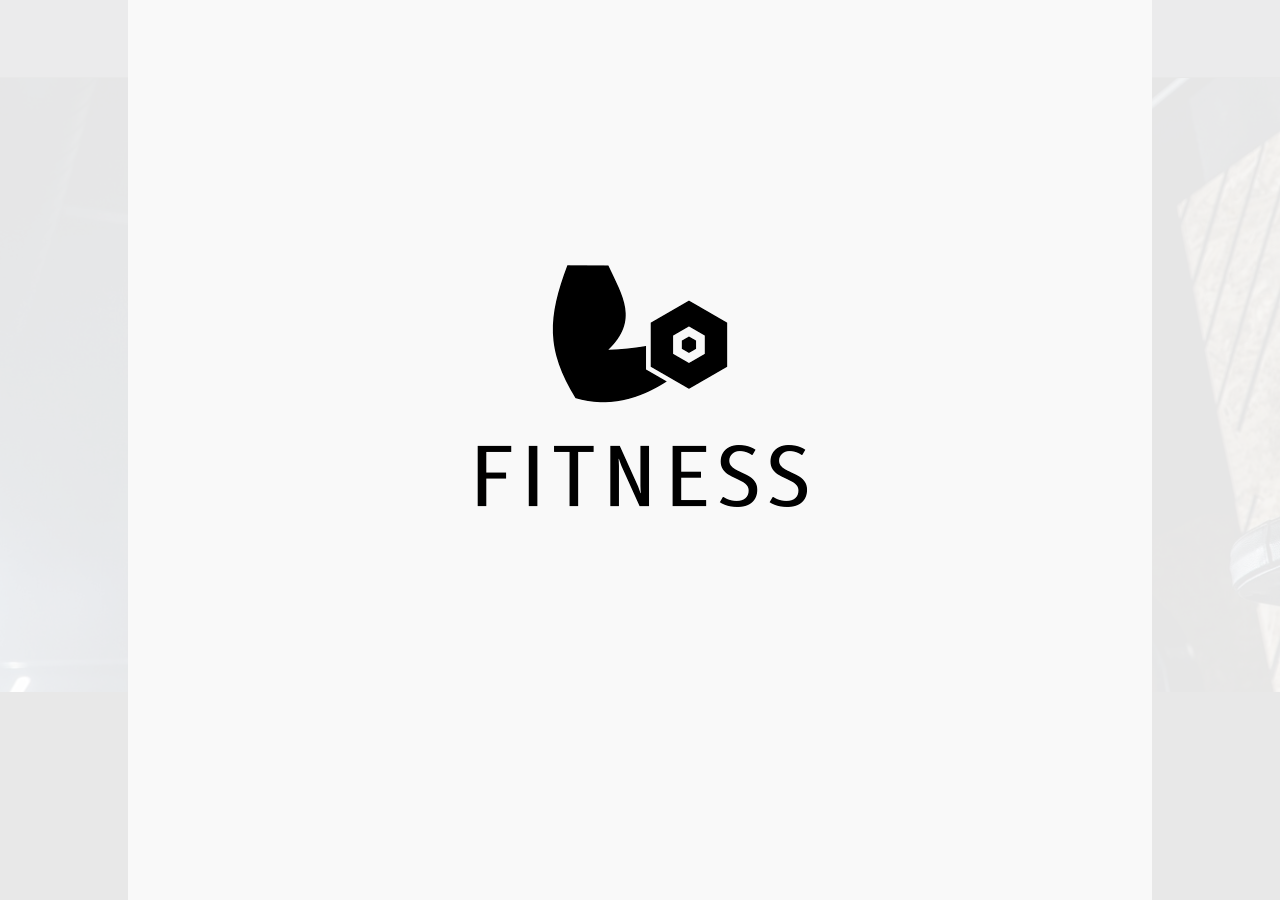
<file: index.html>
<!DOCTYPE html>
<html lang="de">
<head>
  <meta charset="UTF-8">
  <meta name="viewport" content="width=device-width, initial-scale=1, shrink-to-fit=no">
  <title>Mein Fitnessblog</title>
  <!-- Bootstrap-CDN-Link -->
  <link rel="stylesheet" href="https://stackpath.bootstrapcdn.com/bootstrap/4.3.1/css/bootstrap.min.css">
  <link rel="stylesheet" href="https://cdnjs.cloudflare.com/ajax/libs/font-awesome/6.5.1/css/all.min.css" integrity="sha512-DTOQO9RWCH3ppGqcWaEA1BIZOC6xxalwEsw9c2QQeAIftl+Vegovlnee1c9QX4TctnWMn13TZye+giMm8e2LwA==" crossorigin="anonymous" referrerpolicy="no-referrer" />
  <link rel="stylesheet" href="./css/test.css">
  <a href="startseite.html">Startseite</a>


  <style>

  /* Stil für die Navbar */
  .navbar {
    background-color: #1d1c1c; /* Hintergrundfarbe der Navbar */
    color: #fff; /* Textfarbe der Navbar */
    padding: 20px; /* Innenabstand der Navbar */
  }

    /* Stil für die Überschrift */
    h1 {
    margin-top: 10px; /* Abstand zwischen Überschrift und Navbar */
  }


        body {
      background-image: url("./bilder/Hintergrund/back-fitness-gym-power-pose.jpg");
      background-size: cover;
      background-position: center;
      color: #ffffff;
      font-family: Arial, sans-serif;
      
      margin: 0; /* Remove default margin */
    }
    .container {
      max-width: 900px;
      margin: 0 auto;
      text-align: justify;
    }
    .navbar-heading {
      font-size: 24px;
      font-weight: bold;
    }
    .footer-link {
      color: #ffffff;
    }
    .card {
      background-color: rgba(0, 0, 0, 0.7);
      color: #ffffff;
    }
    .navbar {
      padding-top: 10px; /* Add some padding to the top of the navbar */
      padding-bottom: 10px; /* Add some padding to the bottom of the navbar */
      background-color: rgba; /* Change background color */
      border-bottom: 1px solid #1d1c1c; /* Add border */
    }
    .navbar-brand,
    .nav-link {
      color: #ffffff;
      font-weight: bold;
      transition: color 0.3s; /* Add transition effect */
    }
    .navbar-brand:hover,
    .nav-link:hover {
      color: #ffcc00; /* Change color on hover */
    }
    .navbar-toggler {
      border-color: #ffffff; /* Change border color of toggler */
    }
    footer {
      position: fixed; /* Fix the footer position */
      bottom: 10; /* Align the footer to the bottom of the viewport */
      width: 100%; /* Full width */
      background-color: #1d1c1c; /* Dark background color */
      padding: 1px 0; /* Add some padding */
    }
  </style>
</head>
<body>

  <div class="splash-screen">
    <img src="./bilder/splash/draw_svg20210507-22909-1ieyvf6.svg.png" alt="Splashscreen Bild">
    <h1>Willkommen!</h1>
    <p>Deine Webseite lädt gerade...</p>
</div>



<!-- Navbar -->
<nav class="navbar navbar-expand-lg navbar-dark bg-dark fixed-top"> <!-- Add "fixed-top" class -->
  <div class="container">
    <!-- Brand -->
    <a class="navbar-brand" href="./test.html">Home</a>
    <a class="navbar-brand" href="#">
      <h1 class="navbar-heading">Mein Fitnessblog</h1>
    </a>
    <!-- Navbar Toggle Button -->
    <button class="navbar-toggler" type="button" data-bs-toggle="collapse" data-bs-target="#navbarNav" aria-controls="navbarNav" aria-expanded="false" aria-label="Toggle navigation">
      <span class="navbar-toggler-icon"></span>
    </button>
    
    <!-- Navbar Links -->
    <div class="collapse navbar-collapse" id="navbarNav">
      <ul class="navbar-nav ml-auto">
        <li class="nav-item">
          <a class="nav-link active" aria-current="page" href="./test 2.html">Ernährung</a>
        </li>
        <li class="nav-item">
          <a class="nav-link" href="./test 3.html">Training</a>
        </li>
      </ul>
    </div>
  </div>
</nav>

<br>
<br>
<br>
<br>
<br>
<!-- Überschrift -->
<div class="container">
  <h1 class="text-center mb-5">Wilkommen auf meiner Seite</h1>
</div>



<!-- Container mit Karten und Tipps -->
<div class="container mt-5">
  <div class="row">
    <!-- Karte 1: Ernährung -->
    <div class="col-md-4 mb-4">
      <div class="card h-100">
        <img src="./bilder/Ernährung/SesamBrokkoliHuehnchen_Rezept-scaled.jpeg" class="card-img-top" alt="Ernährung">
        <div class="card-body">
          <h5 class="card-title">Ernährung</h5>
          <p class="card-text">Auf meiner Webseite präsentiere ich eine sorgfältig zusammengestellte Auswahl an Ernährungsempfehlungen, die ich persönlich für förderlich halte, um deine Fitnessziele zu unterstützen.</p>
        </div>
      </div>
    </div>
    <!-- Karte 2: Supplements -->
    <div class="col-md-4 mb-4">
      <div class="card h-100">
        <img src="./bilder/subs/loewen-supplements-supplements-1024x683-599x400.jpg" class="card-img-top" alt="Supplements">
        <div class="card-body">
          <h5 class="card-title">Supplements</h5>
          <p class="card-text">Auf meiner Seite präsentiere ich eine sorgfältig kuratierte Auswahl von Nahrungsergänzungsmitteln, die ich persönlich für sinnvoll halte und welche nicht.</p>
        </div>
      </div>
    </div>
    <!-- Karte 3: Krafttraining -->
    <div class="col-md-4 mb-4">
      <div class="card h-100">
        <img src="./bilder/gif/bankdruecken_muskeln-langhantel_bankdruecken.gif" class="card-img-top" alt="Krafttraining">
        <div class="card-body">
          <h5 class="card-title">Krafttraining</h5>
          <p class="card-text">Finde eine Vielzahl von effektiven Übungen für jeden Muskelbereich und Trainingsziel.</p>
        </div>
      </div>
    </div>
  </div>
</div>



<!-- Fußzeile -->
<footer>
  <div class="footerContainer">
      <div class="socialIcons">
          <a href=""><i class="fa-brands fa-facebook"></i></a>
          <a href=""><i class="fa-brands fa-instagram"></i></a>
          <a href=""><i class="fa-brands fa-twitter"></i></a>
          <a href=""><i class="fa-brands fa-google-plus"></i></a>
          <a href=""><i class="fa-brands fa-youtube"></i></a>
      </div>
      <div class="footerNav">
          <ul><li><a href="">Home</a></li>
              <li><a href="">News</a></li>
              <li><a href="">About</a></li>
              <li><a href="">Contact Us</a></li>
              <li><a href="">our Team</a></li>
          </ul>
      </div>
      <footer>
  
    </footer>
      
    

 

  </div>
</footer>

<script>
  // Simuliere eine Verzögerung beim Laden der Seite
  setTimeout(function(){
      document.querySelector('.splash-screen').style.display = 'none';
  }, 3000); // 3000 Millisekunden entsprechen 3 Sekunden
</script>
</file>
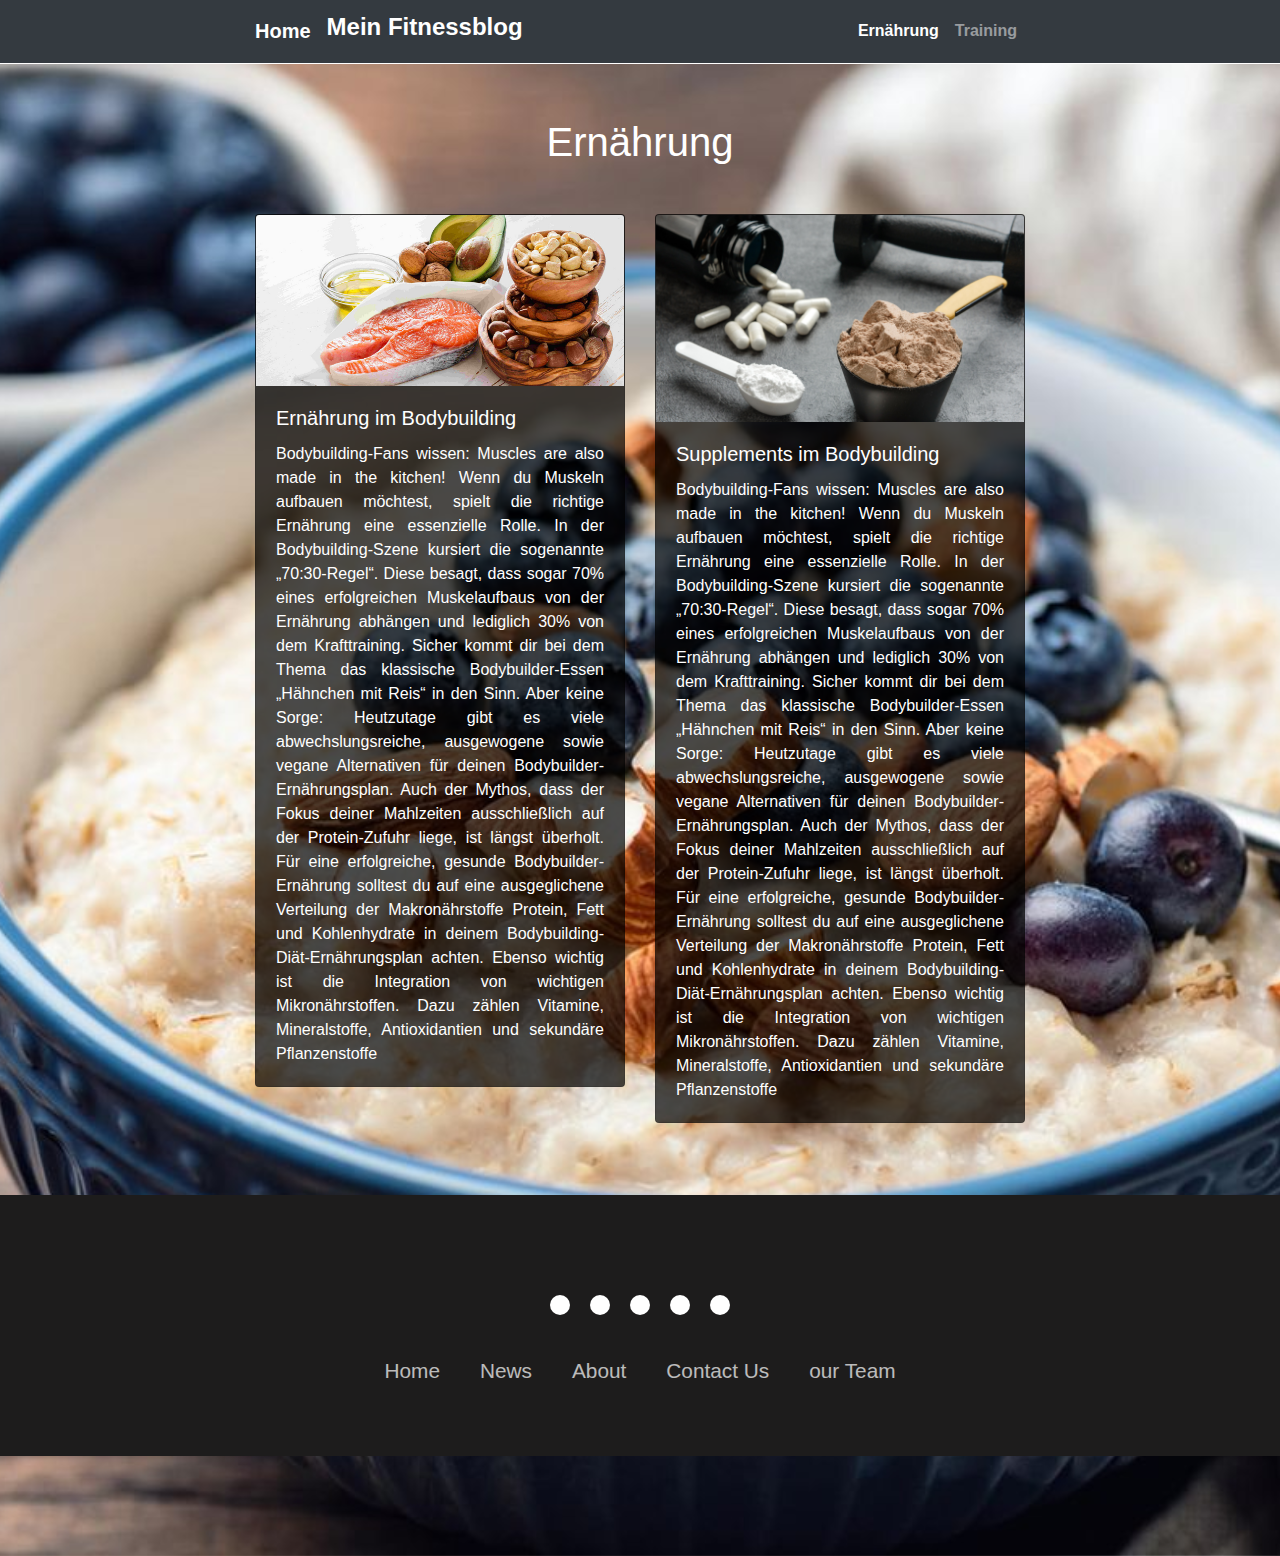
<file: test 2.html>
<html lang="de">
<head>
  <meta charset="UTF-8">
  <meta name="viewport" content="width=device-width, initial-scale=1, shrink-to-fit=no">
  <title>Mein Fitnessblog</title>
  <!-- Bootstrap-CDN-Link -->
  <link rel="stylesheet" href="https://stackpath.bootstrapcdn.com/bootstrap/4.3.1/css/bootstrap.min.css">
  <link rel="stylesheet" href="https://cdnjs.cloudflare.com/ajax/libs/font-awesome/6.5.1/css/all.min.css" integrity="sha512-DTOQO9RWCH3ppGqcWaEA1BIZOC6xxalwEsw9c2QQeAIftl+Vegovlnee1c9QX4TctnWMn13TZye+giMm8e2LwA==" crossorigin="anonymous" referrerpolicy="no-referrer" />
  <link rel="stylesheet" href="./css/test.css">
  <style>
    body {
      background-image: url("./bilder/Ernährung/porridge-selber-machen---adobestock-334019534.jpg");
      background-size: cover;
      background-position: center;
      color: #ffffff;
      font-family: Arial, sans-serif;
      padding-top: 70px; /* Add padding to top for navbar */
      padding-bottom: 100px; /* Add padding to bottom for footer */
    }
    .container {
      max-width: 800px;
      margin: 0 auto;
      text-align: justify;
    }
    .navbar-heading {
      font-size: 24px;
      font-weight: bold;
    }
    .footer-link {
      color: #ffffff;
    }
    .card {
      background-color: rgba(0, 0, 0, 0.7);
      color: #ffffff;
    }
    .navbar {
      background-color: #1d1c1c; /* Change background color */
      border-bottom: 1px solid #ffffff; /* Add border */
    }
    .navbar-brand,
    .nav-link {
      color: #ffffff;
      font-weight: bold;
      transition: color 0.3s; /* Add transition effect */
    }
    .navbar-brand:hover,
    .nav-link:hover {
      color: #ffcc00; /* Change color on hover */
    }
    .navbar-toggler {
      border-color: #ffffff; /* Change border color of toggler */
    }
    footer {
      background-color: #1d1c1c; /* Dark background color */
      padding: 20px 0; /* Add some padding */
      color: #ffffff; /* Change text color */
    }
  </style>
</head>
<body>

<!-- Navbar -->
<nav class="navbar navbar-expand-lg navbar-dark bg-dark fixed-top"> <!-- Add "fixed-top" class -->
  <div class="container">
    <!-- Brand -->
    <a class="navbar-brand" href="./index.html">Home</a>
    <a class="navbar-brand" href="#">
      <h1 class="navbar-heading">Mein Fitnessblog</h1>
    </a>
    <!-- Navbar Toggle Button -->
    <button class="navbar-toggler" type="button" data-bs-toggle="collapse" data-bs-target="#navbarNav" aria-controls="navbarNav" aria-expanded="false" aria-label="Toggle navigation">
      <span class="navbar-toggler-icon"></span>
    </button>
    
    <!-- Navbar Links -->
    <div class="collapse navbar-collapse" id="navbarNav">
      <ul class="navbar-nav ml-auto">
        <li class="nav-item">
          <a class="nav-link active" aria-current="page" href="./test 2.html">Ernährung</a>
        </li>
        <li class="nav-item">
          <a class="nav-link" href="./test 3.html">Training</a>
        </li>
      </ul>
    </div>
  </div>
</nav>

<br>
<br>

<!-- Überschrift -->
<div class="container">
  <h1 class="text-center mb-5">Ernährung</h1>
</div>

<!-- Karten mit Tipps -->
<div class="container mt-5"> <!-- Add margin-top to move the cards up -->
    <div class="row">
      <!-- Karte 1: Ernährung im Bodybuilding -->
      <div class="col-md-6 mb-4"> <!-- Adjust column width to make the card wider -->
        <div class="card">
          <img src="./bilder/Ernährung/Ernährung_Muskelaufbau_Header_klein.jpg" class="card-img-top" alt="Bodybuilding Ernährung">
          <div class="card-body">
            <h5 class="card-title">Ernährung im Bodybuilding</h5>
            <p class="card-text">Bodybuilding-Fans wissen: Muscles are also made in the kitchen! Wenn du Muskeln aufbauen möchtest, spielt die richtige Ernährung eine essenzielle Rolle. In der Bodybuilding-Szene kursiert die sogenannte „70:30-Regel“. Diese besagt, dass sogar 70% eines erfolgreichen Muskelaufbaus von der Ernährung abhängen und lediglich 30% von dem Krafttraining.

                Sicher kommt dir bei dem Thema das klassische Bodybuilder-Essen „Hähnchen mit Reis“ in den Sinn. Aber keine Sorge: Heutzutage gibt es viele abwechslungsreiche, ausgewogene sowie vegane Alternativen für deinen Bodybuilder-Ernährungsplan. Auch der Mythos, dass der Fokus deiner Mahlzeiten ausschließlich auf der Protein-Zufuhr liege, ist längst überholt.
                
                Für eine erfolgreiche, gesunde Bodybuilder-Ernährung solltest du auf eine ausgeglichene Verteilung der Makronährstoffe Protein, Fett und Kohlenhydrate in deinem Bodybuilding-Diät-Ernährungsplan achten. Ebenso wichtig ist die Integration von wichtigen Mikronährstoffen. Dazu zählen Vitamine, Mineralstoffe, Antioxidantien und sekundäre Pflanzenstoffe</p>
          </div>
        </div>
      </div>
      <!-- Ende Karte 1 -->
  
      <!-- Karte 2: Supplements -->
      <div class="col-md-6 mb-4"> <!-- Adjust column width to make the card wider -->
        <div class="card">
          <img src="./bilder/Ernährung/supplements fuer muskelaufbau und fettabbau im koerper beschleunigen.jpg" class="card-img-top" alt="Supplements">
          <div class="card-body">
            <h5 class="card-title">Supplements im Bodybuilding</h5>
            <p class="card-text">Bodybuilding-Fans wissen: Muscles are also made in the kitchen! Wenn du Muskeln aufbauen möchtest, spielt die richtige Ernährung eine essenzielle Rolle. In der Bodybuilding-Szene kursiert die sogenannte „70:30-Regel“. Diese besagt, dass sogar 70% eines erfolgreichen Muskelaufbaus von der Ernährung abhängen und lediglich 30% von dem Krafttraining.

                Sicher kommt dir bei dem Thema das klassische Bodybuilder-Essen „Hähnchen mit Reis“ in den Sinn. Aber keine Sorge: Heutzutage gibt es viele abwechslungsreiche, ausgewogene sowie vegane Alternativen für deinen Bodybuilder-Ernährungsplan. Auch der Mythos, dass der Fokus deiner Mahlzeiten ausschließlich auf der Protein-Zufuhr liege, ist längst überholt.
                
                Für eine erfolgreiche, gesunde Bodybuilder-Ernährung solltest du auf eine ausgeglichene Verteilung der Makronährstoffe Protein, Fett und Kohlenhydrate in deinem Bodybuilding-Diät-Ernährungsplan achten. Ebenso wichtig ist die Integration von wichtigen Mikronährstoffen. Dazu zählen Vitamine, Mineralstoffe, Antioxidantien und sekundäre Pflanzenstoffe</p>
          </div>
        </div>
      </div>
      <!-- Ende Karte 2 -->
    </div>
  </div>

  <br>
  <br>

 
<!-- Fußzeile -->
<footer>
  <div class="footerContainer">
      <div class="socialIcons">
          <a href=""><i class="fa-brands fa-facebook"></i></a>
          <a href=""><i class="fa-brands fa-instagram"></i></a>
          <a href=""><i class="fa-brands fa-twitter"></i></a>
          <a href=""><i class="fa-brands fa-google-plus"></i></a>
          <a href=""><i class="fa-brands fa-youtube"></i></a>
      </div>
      <div class="footerNav">
          <ul><li><a href="">Home</a></li>
              <li><a href="">News</a></li>
              <li><a href="">About</a></li>
              <li><a href="">Contact Us</a></li>
              <li><a href="">our Team</a></li>
          </ul>
      </div>

     
  
    </footer>
</file>
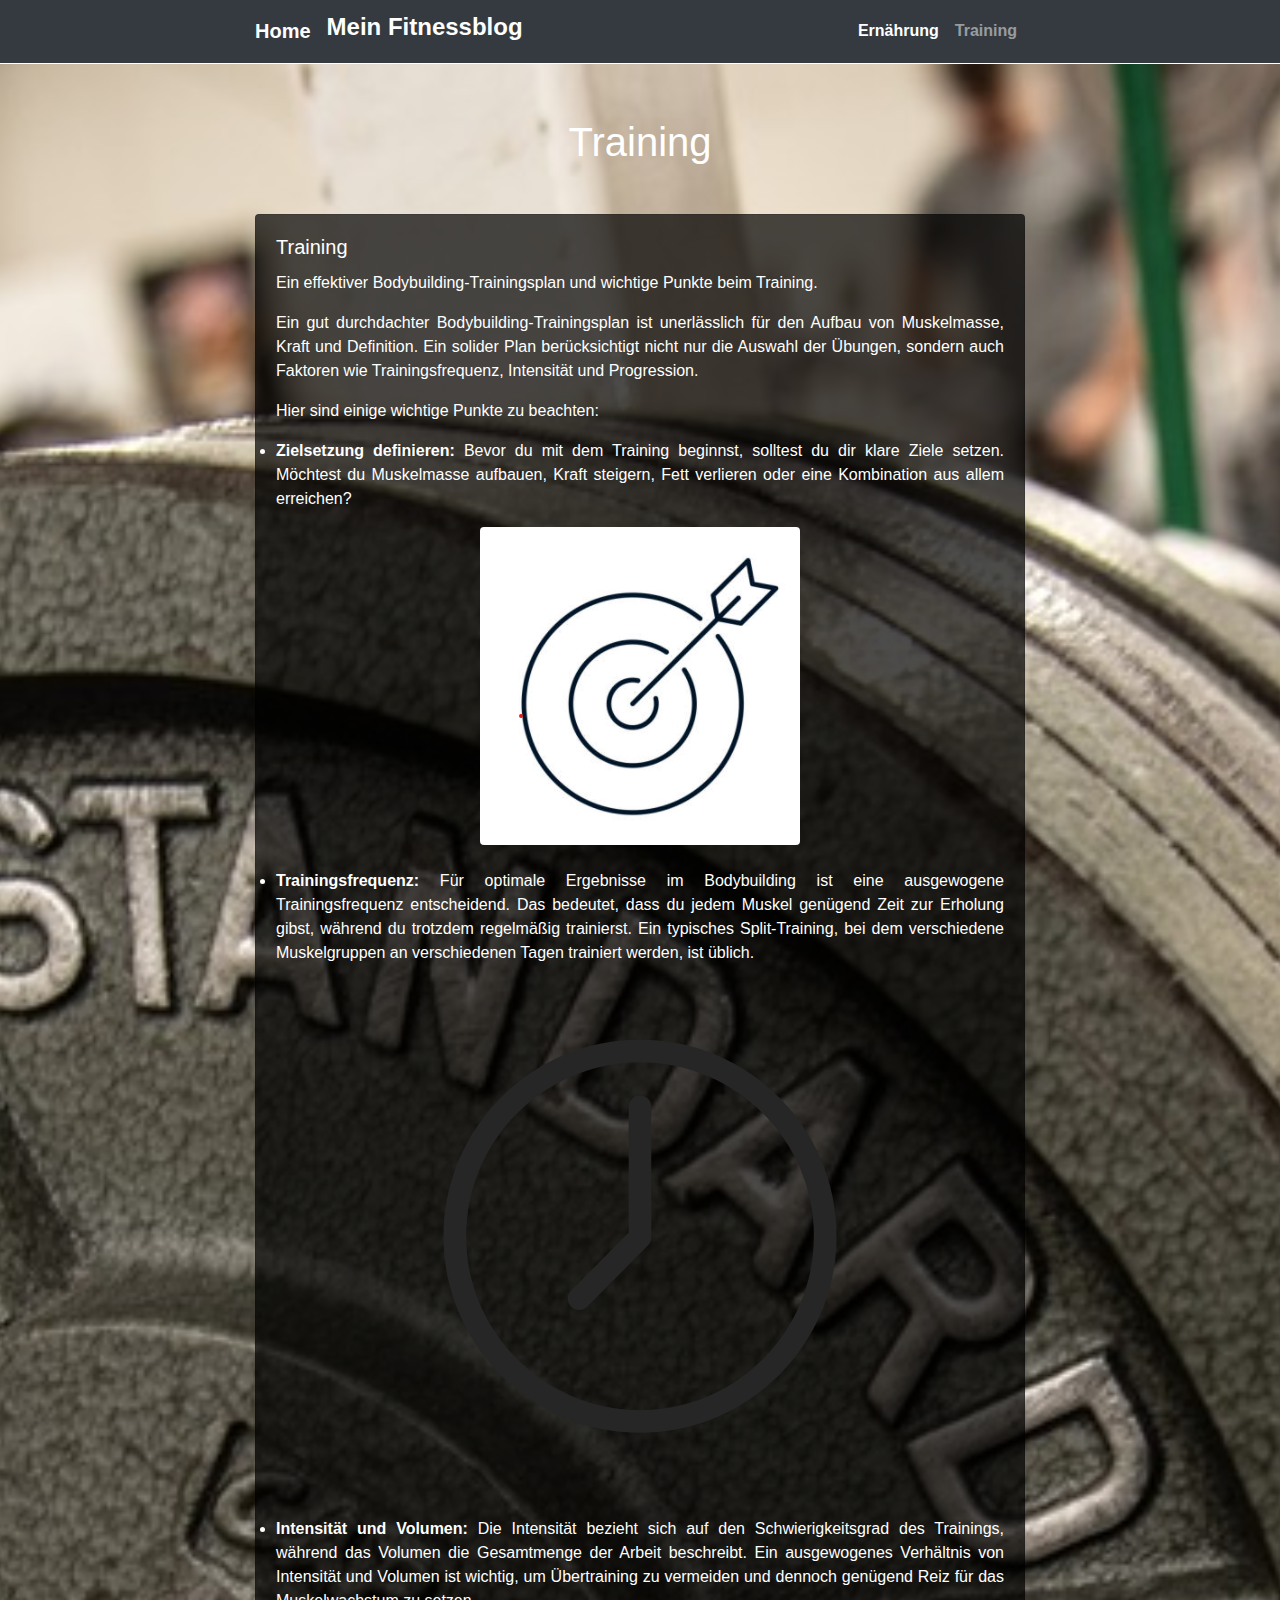
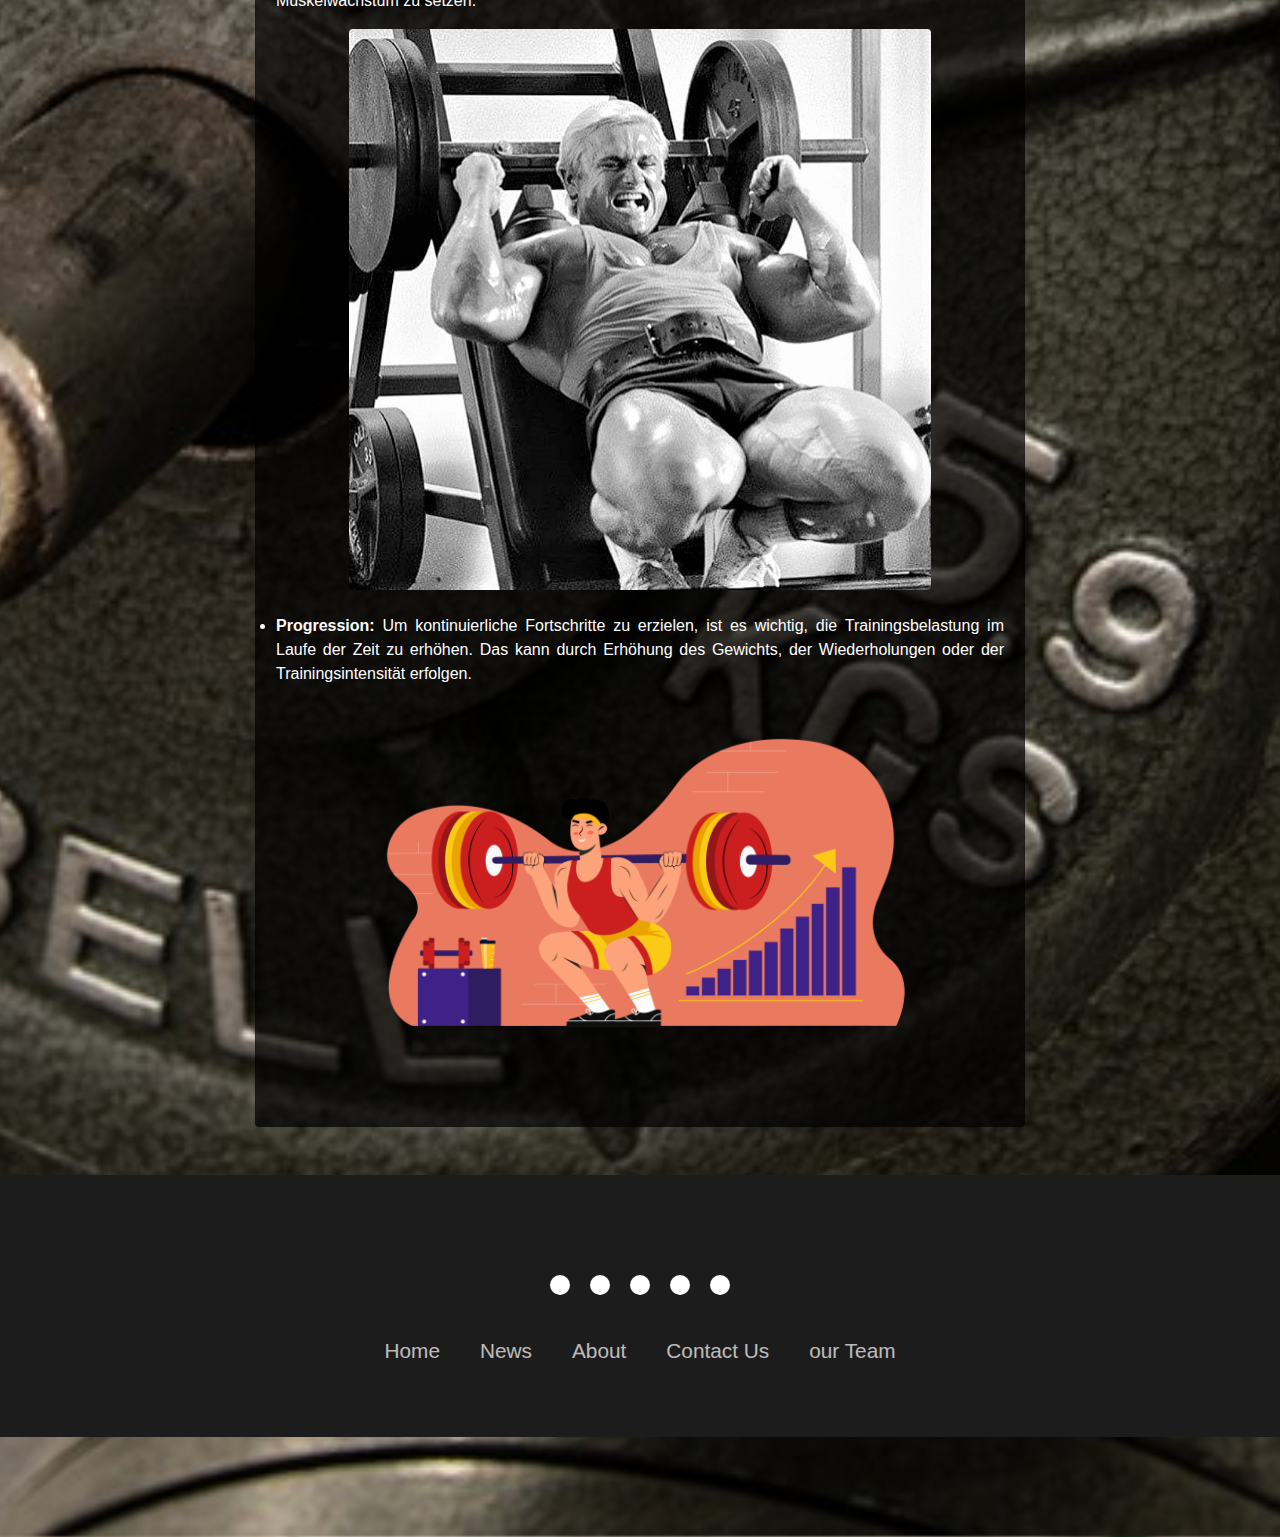
<file: test 3.html>
<!DOCTYPE html>
<html lang="de">
<head>
  <meta charset="UTF-8">
  <meta name="viewport" content="width=device-width, initial-scale=1, shrink-to-fit=no">
  <title>Mein Fitnessblog</title>
  <!-- Bootstrap-CDN-Link -->
  <link rel="stylesheet" href="https://stackpath.bootstrapcdn.com/bootstrap/4.3.1/css/bootstrap.min.css">
  <link rel="stylesheet" href="https://cdnjs.cloudflare.com/ajax/libs/font-awesome/6.5.1/css/all.min.css" integrity="sha512-DTOQO9RWCH3ppGqcWaEA1BIZOC6xxalwEsw9c2QQeAIftl+Vegovlnee1c9QX4TctnWMn13TZye+giMm8e2LwA==" crossorigin="anonymous" referrerpolicy="no-referrer" />
  <link rel="stylesheet" href="./css/test.css">
  <style>
    body {
      background-image: url("./bilder/Training/weights-4656858_1280.jpg");
      background-size: cover;
      background-position: center;
      color: #ffffff;
      font-family: Arial, sans-serif;
      padding-top: 70px; /* Add padding to top for navbar */
      padding-bottom: 100px; /* Add padding to bottom for footer */
    }
    .container {
      max-width: 800px;
      margin: 0 auto;
      text-align: justify;
    }
    .navbar-heading {
      font-size: 24px;
      font-weight: bold;
    }
    .footer-link {
      color: #ffffff;
    }
    .card {
      background-color: rgba(0, 0, 0, 0.7);
      color: #ffffff;
    }
    .navbar {
      background-color: #343a40; /* Change background color */
      border-bottom: 1px solid #ffffff; /* Add border */
    }
    .navbar-brand,
    .nav-link {
      color: #ffffff;
      font-weight: bold;
      transition: color 0.3s; /* Add transition effect */
    }
    .navbar-brand:hover,
    .nav-link:hover {
      color: #ffcc00; /* Change color on hover */
    }
    .navbar-toggler {
      border-color: #ffffff; /* Change border color of toggler */
    }
    footer {
      background-color: #1d1c1c; /* Dark background color */
      padding: 20px 0; /* Add some padding */
      color: #ffffff; /* Change text color */
    }
  </style>
</head>
<body>

<!-- Navbar -->
<nav class="navbar navbar-expand-lg navbar-dark bg-dark fixed-top"> <!-- Add "fixed-top" class -->
  <div class="container">
    <!-- Brand -->
    <a class="navbar-brand" href="./index.html">Home</a>
    <a class="navbar-brand" href="#">
      <h1 class="navbar-heading">Mein Fitnessblog</h1>
    </a>
    <!-- Navbar Toggle Button -->
    <button class="navbar-toggler" type="button" data-bs-toggle="collapse" data-bs-target="#navbarNav" aria-controls="navbarNav" aria-expanded="false" aria-label="Toggle navigation">
      <span class="navbar-toggler-icon"></span>
    </button>
    
    <!-- Navbar Links -->
    <div class="collapse navbar-collapse" id="navbarNav">
      <ul class="navbar-nav ml-auto">
        <li class="nav-item">
          <a class="nav-link active" aria-current="page" href="./test 2.html">Ernährung</a>
        </li>
        <li class="nav-item">
          <a class="nav-link" href="./test 3.html">Training</a>
        </li>
      </ul>
    </div>
  </div>
</nav>

<br>
<br>

<!-- Überschrift -->
<div class="container">
  <h1 class="text-center mb-5">Training</h1>
</div>

<!-- Container mit Karten und Tipps -->
<div class="container mt-5">
  <div class="row">
    <!-- Training -->
    <div class="col-md-12 mb-4">
      <div class="card">
        <div class="card-body">
          <h5 class="card-title">Training</h5>
          <p class="card-text">Ein effektiver Bodybuilding-Trainingsplan und wichtige Punkte beim Training.</p>
          <p class="card-text">Ein gut durchdachter Bodybuilding-Trainingsplan ist unerlässlich für den Aufbau von Muskelmasse, Kraft und Definition. Ein solider Plan berücksichtigt nicht nur die Auswahl der Übungen, sondern auch Faktoren wie Trainingsfrequenz, Intensität und Progression.</p>
          <p class="card-text">Hier sind einige wichtige Punkte zu beachten:</p>
          <ul>
            <!-- Abschnitt 1 -->
            <li><strong>Zielsetzung definieren:</strong> Bevor du mit dem Training beginnst, solltest du dir klare Ziele setzen. Möchtest du Muskelmasse aufbauen, Kraft steigern, Fett verlieren oder eine Kombination aus allem erreichen?</li>
            <div class="text-center my-3">
              <img src="bilder/3/Screenshot 2024-05-07 124317.png" class="img-fluid rounded" style="max-width: 80%;" alt="Zielsetzung definieren">
            </div>

            <div class="my-4"></div> <!-- Abstand zwischen den Abschnitten -->
            
            <!-- Abschnitt 2 -->
            <li><strong>Trainingsfrequenz:</strong> Für optimale Ergebnisse im Bodybuilding ist eine ausgewogene Trainingsfrequenz entscheidend. Das bedeutet, dass du jedem Muskel genügend Zeit zur Erholung gibst, während du trotzdem regelmäßig trainierst. Ein typisches Split-Training, bei dem verschiedene Muskelgruppen an verschiedenen Tagen trainiert werden, ist üblich.</li>
            <div class="text-center my-3">
              <img src="bilder/3/time_clock_icon_191644.png" class="img-fluid rounded" style="max-width: 80%;" alt="Trainingsfrequenz">
            </div>

            <div class="my-4"></div> <!-- Abstand zwischen den Abschnitten -->
            
            <!-- Abschnitt 3 -->
            <li><strong>Intensität und Volumen:</strong> Die Intensität bezieht sich auf den Schwierigkeitsgrad des Trainings, während das Volumen die Gesamtmenge der Arbeit beschreibt. Ein ausgewogenes Verhältnis von Intensität und Volumen ist wichtig, um Übertraining zu vermeiden und dennoch genügend Reiz für das Muskelwachstum zu setzen.</li>
            <div class="text-center my-3">
              <img src="bilder/3/tom-platz-leg-workout.jpg" class="img-fluid rounded" style="max-width: 80%;" alt="Intensität und Volumen">
            </div>

            <div class="my-4"></div> <!-- Abstand zwischen den Abschnitten -->
            
            <!-- Abschnitt 4 -->
            <li><strong>Progression:</strong> Um kontinuierliche Fortschritte zu erzielen, ist es wichtig, die Trainingsbelastung im Laufe der Zeit zu erhöhen. Das kann durch Erhöhung des Gewichts, der Wiederholungen oder der Trainingsintensität erfolgen.</li>
            <div class="text-center my-3">
              <img src="bilder/3/documenting-training-progression-2400.png" class="img-fluid rounded" style="max-width: 80%;" alt="Progression">
            </div>
          </ul>
        </div>
      </div>
    </div>
  </div>
</div>

<br>


<!-- Fußzeile -->
<footer>
  <div class="footerContainer">
      <div class="socialIcons">
          <a href=""><i class="fa-brands fa-facebook"></i></a>
          <a href=""><i class="fa-brands fa-instagram"></i></a>
          <a href=""><i class="fa-brands fa-twitter"></i></a>
          <a href=""><i class="fa-brands fa-google-plus"></i></a>
          <a href=""><i class="fa-brands fa-youtube"></i></a>
      </div>
      <div class="footerNav">
          <ul><li><a href="">Home</a></li>
              <li><a href="">News</a></li>
              <li><a href="">About</a></li>
              <li><a href="">Contact Us</a></li>
              <li><a href="">our Team</a></li>
          </ul>
      </div>

    

    </footer>
</file>
<file: css/test.css>
*{
    padding: 0;
    margin: 0;
    box-sizing: border-box;
}
footer{
    background-color: #111;
}
.footerContainer{
    width: 100%;
    padding: 70px 30px 20px ;
}
.socialIcons{
    display: flex;
    justify-content: center;
}
.socialIcons a{
    text-decoration: none;
    padding:  10px;
    background-color: white;
    margin: 10px;
    border-radius: 50%;
}
.socialIcons a i{
    font-size: 2em;
    color: black;
    opacity: 0,9;
}
/* Hover affect on social media icon */
.socialIcons a:hover{
    background-color: #111;
    transition: 0.5s;
}
.socialIcons a:hover i{
    color: white;
    transition: 0.5s;
}
.footerNav{
    margin: 30px 0;
}
.footerNav ul{
    display: flex;
    justify-content: center;
    list-style-type: none;
}
.footerNav ul li a{
    color:white;
    margin: 20px;
    text-decoration: none;
    font-size: 1.3em;
    opacity: 0.7;
    transition: 0.5s;

}
.footerNav ul li a:hover{
    opacity: 1;
}
.footerBottom{
    background-color: #000;
    padding: 20px;
    text-align: center;
}
.footerBottom p{
    color: white;
}
.designer{
    opacity: 0.7;
    text-transform: uppercase;
    letter-spacing: 1px;
    font-weight: 400;
    margin: 0px 5px;
}
@media (max-width: 700px){
    .footerNav ul{
        flex-direction: column;
    } 
    .footerNav ul li{
        width:100%;
        text-align: center;
        margin: 10px;
    }
    .socialIcons a{
        padding: 8px;
        margin: 4px;
    }
}




/* Styles, die auf alle Bildschirmgrößen angewendet werden */
body {
    font-family: Arial, sans-serif;
    background-color: #f0f0f0;
}

.container {
    width: 80%;
    margin: 0 auto;
}

/* Media Query für kleinere Bildschirmgrößen */
@media screen and (max-width: 768px) {
    .container {
        width: 90%;
    }
}

/* Media Query für noch kleinere Bildschirmgrößen, z.B. Smartphones im Hochformat */
@media screen and (max-width: 480px) {
    .container {
        width: 95%;
    }
}


.splash-screen {
    position: fixed;
    top: 0;
    left: 0;
    width: 100%;
    height: 100%;
    background-color: rgba(255, 255, 255, 0.9); /* Hintergrundfarbe mit Transparenz */
    display: flex;
    flex-direction: column;
    justify-content: center;
    align-items: center;
    z-index: 9999;
}
</file>
